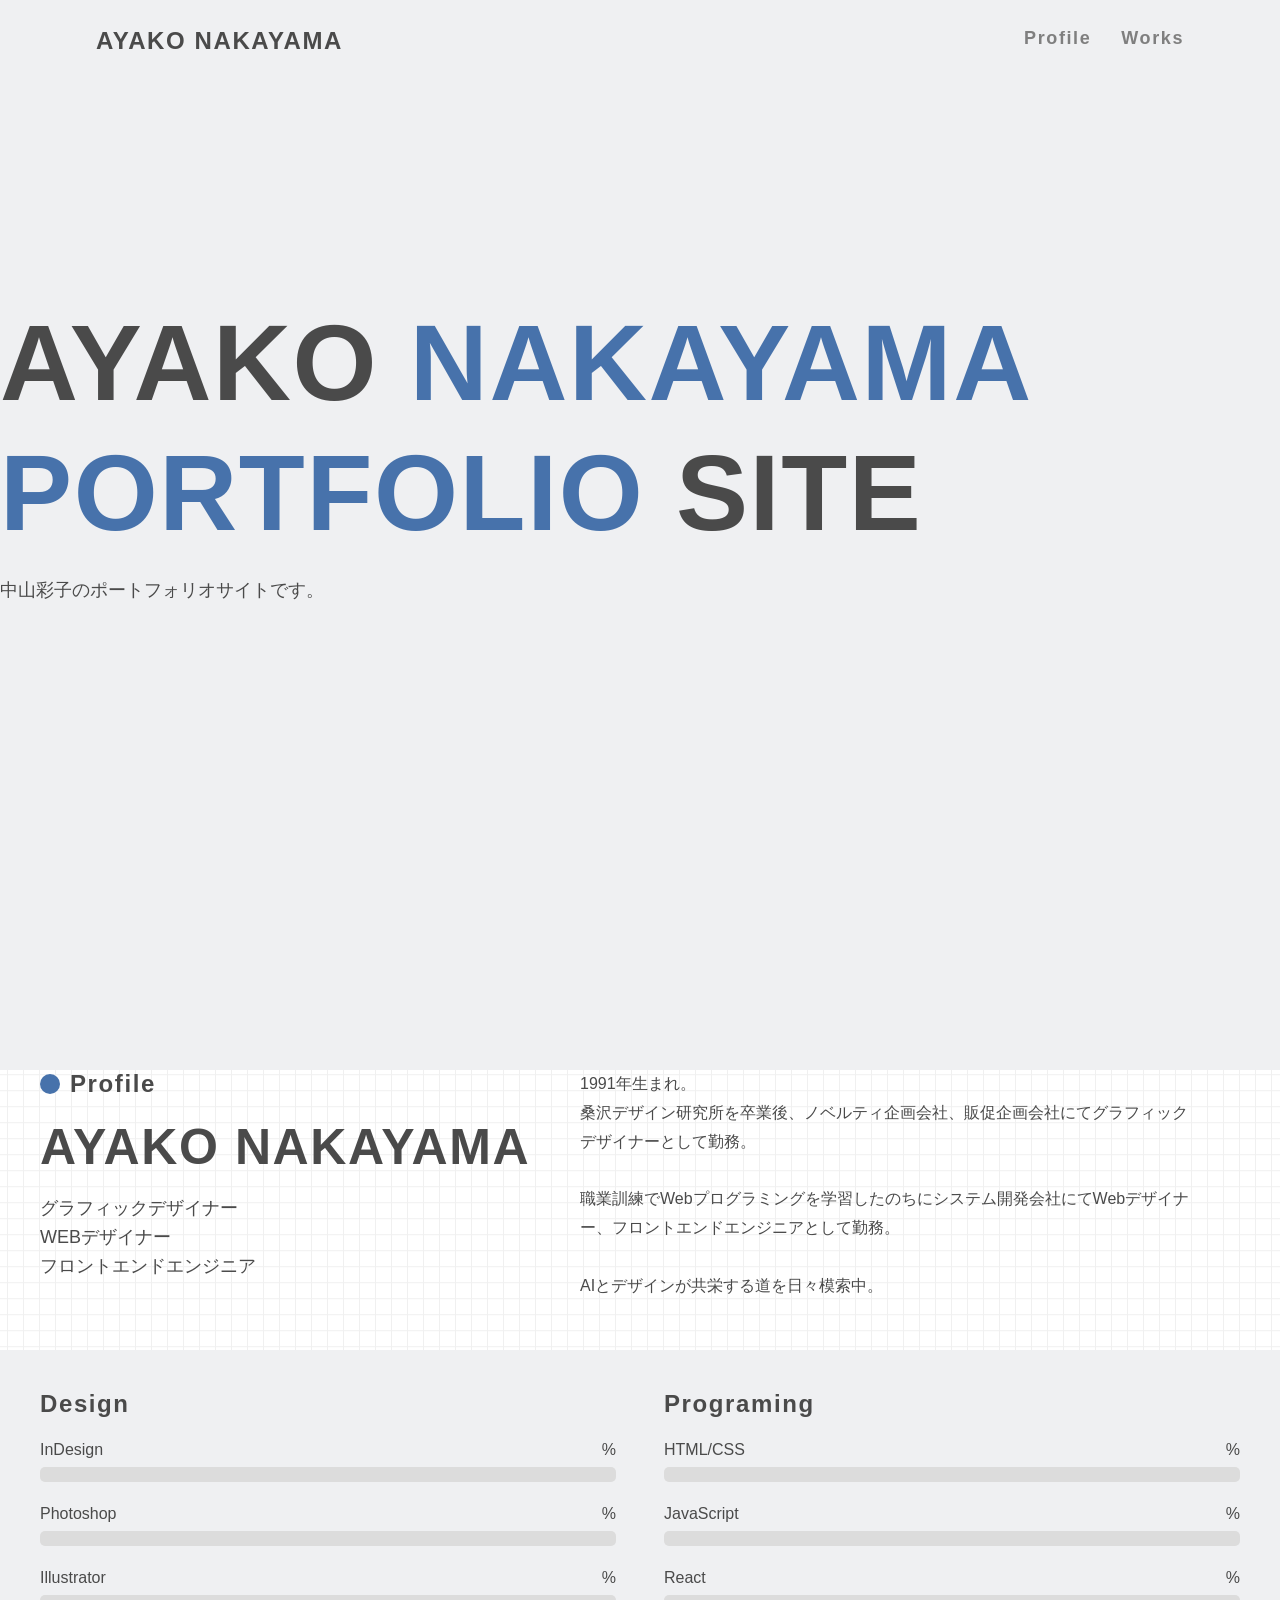
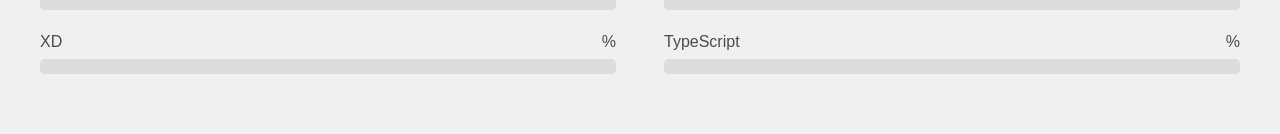
<file: index.html>
<!DOCTYPE html>
<html lang="ja">
<head>
    <meta charset="UTF-8">
    <meta name="viewport" content="width=device-width, initial-scale=1.0">
    <title>AYAKO NAKAYAMA PORTFOLIO SITE</title>
    <link rel="stylesheet" href="css/style.css">
</head>
<body>
    <header>
        <div class="logo">
            <h1><a href="index.html">AYAKO NAKAYAMA</a></h1>
        </div>
        <nav class="pc">
            <ul>
                <li><a href="#profile">Profile</a></li>
                <li><a href="#works">Works</a></li>
            </ul>
        </nav>
        <div class="hamburger">
            <span></span>
            <span></span>
            <span></span>
        </div>
        <nav class="menu-sp">
            <ul>
                <li><a href="#profile">Profile</a></li>
                <li><a href="#works">Works</a></li>
            </ul>
        </nav>
    </header>
    <main>
        <section class="top">
            <h2 class="">AYAKO <span class="blue">NAKAYAMA</span><br><span class="blue">PORTFOLIO</span> SITE</h2>
            <p>中山彩子のポートフォリオサイトです。</p>
        </section>
        <section id="profile" class="about-me">
            <div class="profile-content">
                <div class="pr-l">
                    <div class="profile-title">
                        <div class="profile-circle"></div>
                        <h3>Profile</h3>
                    </div>
                    <h2>AYAKO <span class="blue">NAKAYAMA</span></h2>
                    <p>グラフィックデザイナー</p>
                    <p>WEBデザイナー</p>
                    <p>フロントエンドエンジニア</p>
                </div>
                <div class="pr-r">
                    <p>1991年生まれ。<br>
                        桑沢デザイン研究所を卒業後、ノベルティ企画会社、販促企画会社にてグラフィックデザイナーとして勤務。<br>
                        <br>
                        職業訓練でWebプログラミングを学習したのちにシステム開発会社にてWebデザイナー、フロントエンドエンジニアとして勤務。<br>
                        <br>
                        AIとデザインが共栄する道を日々模索中。
                    </p>
                </div>
            </div>
            <div class="skills">
                <div class="skills-category">
                    <h4>Design</h4>
                    <div class="skill-item">
                        <div class="skill-info">
                            <span>InDesign</span>
                            <span class="skill-percentage countup">85</span>%
                        </div>
                        <div class="skill-bar-container">
                            <div class="skill-bar" data-proficiency="85"></div>
                        </div>
                    </div>
                    <div class="skill-item">
                        <div class="skill-info">
                            <span>Photoshop</span>
                            <span class="skill-percentage countup">85</span>%
                        </div>
                        <div class="skill-bar-container">
                            <div class="skill-bar" data-proficiency="85"></div>
                        </div>
                    </div>
                    <div class="skill-item">
                        <div class="skill-info">
                            <span>Illustrator</span>
                            <span class="skill-percentage countup">85</span>%
                        </div>
                        <div class="skill-bar-container">
                            <div class="skill-bar" data-proficiency="85"></div>
                        </div>
                    </div>
                    <div class="skill-item">
                        <div class="skill-info">
                            <span>XD</span>
                            <span class="skill-percentage countup">85</span>%
                        </div>
                        <div class="skill-bar-container">
                            <div class="skill-bar" data-proficiency="85"></div>
                        </div>
                    </div>
                </div>
                <div class="skills-category">
                    <h4>Programing</h4>
                    <div class="skill-item">
                        <div class="skill-info">
                            <span>HTML/CSS</span>
                            <span class="skill-percentage countup">85</span>%
                        </div>
                        <div class="skill-bar-container">
                            <div class="skill-bar" data-proficiency="85"></div>
                        </div>
                    </div>
                    <div class="skill-item">
                        <div class="skill-info">
                            <span>JavaScript</span>
                            <span class="skill-percentage countup">85</span>%
                        </div>
                        <div class="skill-bar-container">
                            <div class="skill-bar" data-proficiency="85"></div>
                        </div>
                    </div>
                    <div class="skill-item">
                        <div class="skill-info">
                            <span>React</span>
                            <span class="skill-percentage countup">85</span>%
                        </div>
                        <div class="skill-bar-container">
                            <div class="skill-bar" data-proficiency="85"></div>
                        </div>
                    </div>
                    <div class="skill-item">
                        <div class="skill-info">
                            <span>TypeScript</span>
                            <span class="skill-percentage countup">85</span>%
                        </div>
                        <div class="skill-bar-container">
                            <div class="skill-bar" data-proficiency="85"></div>
                        </div>
                    </div>
                </div>
            </div>
        </section>
    </main>
    <script src="js/script.js"></script>
</body>
</html>
</file>
<file: css/style.css>
@charset "UTF-8";

* {
    padding: 0;
    margin: 0;
    box-sizing: border-box;
    font-family: Arial, YuGothic, "Yu Gothic", "游ゴシック", "游ゴシック体", "ヒラギノ角ゴ Pro W3", "Hiragino Kaku Gothic Pro", メイリオ, Meiryo, sans-serif;
}

.about-me,
.hello {
    background-image: linear-gradient(0deg, transparent calc(100% - 1px), #f0f0f0 calc(100% - 1px)),
        linear-gradient(90deg, transparent calc(100% - 1px), #f0f0f0 calc(100% - 1px));
    background-size: 16px 16px;
    background-repeat: repeat;
    background-position: center center;
}

html,
body {
    margin: 0 auto;
    scroll-behavior: smooth;
    background: #EFF0F2;
    color: #e6004d;
    animation: fadein 1s forwards;
}

@keyframes fadein {
    0% {
        opacity: 0.5
    }

    100% {
        opacity: 1
    }
}

body {
    width: 100%;
    /* max-width: 1600px; */
    margin: 0 auto;
    height: 100%;

}

li {
    list-style: none;
}

a {
    color: #e6004d;
    font-weight: bold;
}

header {
    display: flex;
    justify-content: space-between;
    align-items: center;
    width: 85%;
    max-width: 1600px;
    position: fixed;
    top: 0;
    left: 0;
    right: 0;
    margin: 0 auto;
    padding: 20px 0;
    z-index: 10;
}

.logo h1 a {
    font-family: Arial, sans-serif;
    font-size: 24px;
    color: #4a4a4a;
    text-decoration: none;
    letter-spacing: 0.1rem;
}

nav.pc ul {
    display: flex;
    gap: 30px;
}

nav.pc ul li a {
    font-family: Arial, sans-serif;
    font-size: 18px;
    color: #7f7f7f;
    text-decoration: none;
    letter-spacing: 0.1rem;
}

.logo.to-top {
    width: 10%;
    padding-top: 23px;
    z-index: 11;
    transition: 0.5s;
}

.profile-title {
    display: flex;
    align-items: center;
    margin-bottom: 20px;
}

.profile-circle {
    width: 20px;
    height: 20px;
    background-color: #4772AB;
    border-radius: 50%;
    margin-right: 10px;
}

.profile-title h3 {
    font-size: 24px;
    color: #4a4a4a;
    font-weight: bold;
    letter-spacing: 0.1rem;
}

.hamburger {
    display: none;
    margin: 40px;
    right: 0;
    cursor: pointer;
    flex-direction: column;
    justify-content: space-around;
    width: 90px;
    height: 30px;
    z-index: 20;
}

.hamburger span {
    display: block;
    background: #e6004d;
    height: 3px;
    width: 100%;
    border-radius: 5px;
    transition: all 0.3s;
}

.hamburger.active span:nth-child(1) {
    transform: rotate(45deg) translate(5px, 5px);
}

.hamburger.active span:nth-child(2) {
    opacity: 0;
}

.hamburger.active span:nth-child(3) {
    transform: rotate(-45deg) translate(5px, -5px);
}

.menu-sp {
    display: none;
    position: fixed;
    top: 0;
    right: 0;
    width: 100%;
    height: 100%;
    background: #f0d8d8;
    z-index: 15;
    flex-direction: column;
    align-items: center;
    justify-content: center;
}

.menu-sp.active {
    display: flex;
}

.menu-sp ul {
    list-style: none;
    text-align: center;
}

.menu-sp li {
    margin: 20px 0;
}

.menu-sp a {
    color: #e6004d;
    font-size: 24px;
}

.top {
    height: 100vh;
    display: flex;
    flex-direction: column;
    justify-content: center;
    align-items: flex-start;
    text-align: left;
    width: 85%;
}

.top h2 {
    font-family: Arial, sans-serif;
    font-size: 108px;
    color: #4a4a4a;
    line-height: 1.2;
    margin-bottom: 20px;
    letter-spacing: 0.1rem;
}

.top h2 .blue {
    color: #4772AB;
}

.top p {
    font-size: 18px;
    color: #4a4a4a;
}

.profile-content {
    display: flex;
    justify-content: space-between;
    margin-bottom: 50px;
    padding: 0 40px;
}

.about-me {
    display: block;
    /* Changed from flex to block as content inside is wrapped in .profile-content */
    background-color: #FFF;
    margin-top: 170px;

    position: relative;
}

.pr-l {
    width: 45%;
}

.pr-l h2 {
    font-family: Arial, sans-serif;
    font-size: 50px;
    color: #4a4a4a;
    letter-spacing: 0.1rem;
    margin-bottom: 20px;
}

.pr-l p {
    font-size: 18px;
    color: #4a4a4a;
    margin-bottom: 5px;
}

.pr-r {
    width: 55%;
    padding-right: 40px;
    text-align: left;
}

.pr-r p {
    font-family: YuGothic, "Yu Gothic", "游ゴシック", "游ゴシック体", "ヒラギノ角ゴ Pro W3", "Hiragino Kaku Gothic Pro", メイリオ, Meiryo, sans-serif;
    font-size: 16px;
    color: #4a4a4a;
    line-height: 1.8;
}

.about-me h2,
.works h2,
.thanks h2 {
    font-size: 50px;
}

.skills {
    display: flex;
    justify-content: space-between;
    background-color: #EFF0F2;
    padding: 40px;
}

.skills-category {
    width: 48%;
}

.skills-category h4 {
    font-family: Arial, sans-serif;
    font-size: 24px;
    color: #4a4a4a;
    margin-bottom: 20px;
    letter-spacing: 0.1rem;
}

.skill-item {
    margin-bottom: 20px;
}

.skill-info {
    display: flex;
    justify-content: space-between;
    font-size: 16px;
    line-height: 1.5;
    color: #4a4a4a;
    margin-bottom: 5px;
}

.skill-percentage {
    opacity: 0;
    transition: opacity 0.6s;
}

.skill-bar-container {
    position: relative;
    width: 100%;
    height: 15px;
    background-color: #dcdcdc;
    overflow: hidden;
    border-radius: 5px;
}

.skill-bar {
    position: absolute;
    top: 0;
    left: 0;
    height: 100%;
    width: 0;
    background-color: #4772AB;
    transition: width 3s cubic-bezier(0.22, 1, 0.36, 1);
    border-radius: 5px;
}

.works,
.hello,
.thanks {
    width: 100%;
    margin-top: 170px;
    background-color: #EFF0F2;
    padding: 0 40px;
}

.works h3 {
    font-size: 90px;
    opacity: 0.3;
    margin-bottom: -70px;
    text-align: center;
}

.hello {
    padding: 20px 0;
    font-size: 120%;
    line-height: 4.2em;
}

footer {
    font-size: 20px;
    padding: 30px;
    text-align: center;
    border-top: 3px #e6004d solid;
}

.sp,
.menu.sp,
.to-top .d-logo.sp,
.menu-sp {
    display: none;
}

.frame-in {
    opacity: 0;
    transform: translateY(100px);
    transition: opacity 0.6s ease-out, transform 0.6s ease-out;
}

.frame-in.show {
    opacity: 1;
    transform: translateY(0);
}

.gallery {
    display: flex;
    flex-wrap: wrap;
    gap: 10px;
    justify-content: center;
    margin-bottom: 200px;
}

.gallery img {
    width: auto;
    height: 240px;
    object-fit: cover;
    cursor: pointer;
    border-radius: 5px;
    transition: transform 0.2s, opacity 0.8s ease-out, transform 0.8s ease-out;
    opacity: 0;
    transform: translateY(30px);
}

.gallery img.visible {
    opacity: 1;
    transform: translateY(0);
}

.gallery img:hover {
    transform: scale(1.1);
}

.modal {
    display: none;
    position: fixed;
    top: 0;
    left: 0;
    width: 100%;
    height: 100%;
    background: rgba(0, 0, 0, 0.8);
    justify-content: center;
    align-items: center;
}

.modal img {
    max-width: 90%;
    max-height: 90%;
    border-radius: 5px;
}

.modal.active {
    display: flex;
    z-index: 9999;
    flex-direction: column;
}

p.caption {
    color: #FFF;
    padding: 20px;
    font-weight: bold;
}

.arrow {
    position: absolute;
    top: 50%;
    transform: translateY(-50%);
    background: rgba(255, 255, 255, 0.5);
    color: black;
    border: none;
    padding: 10px;
    font-size: 24px;
    cursor: pointer;
}

.prev {
    left: 10px;
}

.next {
    right: 10px;
}

.works-boxies{
    width: 100%;
    padding: 70px 100px;
    display: flex;
    justify-content: space-between;
    flex-wrap: wrap;
    align-items: flex-start;
    background: #FFF;
    margin-bottom: 200px;
    position: relative;
}
.works-box{
    width: 25%;
    opacity: 0;
    transform: translateY(30px);
    transition: opacity 1s ease-out, transform 1s ease-out;
}
.works-box.fade-in {
    opacity: 1;
    transform: translateY(0);
}
.works-boxies > img{
    width: 15px;
    position: absolute;
}
.works-boxies h5{
    font-size: 150%;
    border-bottom: 3px solid;
    margin-bottom: 20px;
    padding-bottom: 10px;
    text-align: center;
}
.works-box p{
    font-size: 110%;
}
.kira-1{
    left: 33%; bottom: 50%;
}
.kira-2{
    right: 33%; bottom: 50%;
}
.thanks p{
    font-size: 120%;
}
@media screen and (max-width:768px) {
    body,
    header {
        width: 90%;
    }

    .sp,
    .menu.sp,
    .about-me,
    .works,
    .thanks{
        display: block;
    }

    .pr-l,
    .pr-r{
        width: 100%;
    }

    .pr-r p {
        font-size: 90%;
    }

    .pc {
        display: none;
    }

    header {
        padding-left: 0;
    }

    nav ul {
        padding: 20px 0;
        display: block;
        border: none;
        transition: 0.5s;
    }

    .menu-sp ul li a {
        transition: 0.5s;
        font-size: 200%;
    }

    .logo.to-top {
        padding-top: 36px;
        padding-left: 0;
    }

    .logo.d-none {
        display: block;
        width: 134px;
        padding: 2%;
        padding-top: 36px;
        padding-left: 0;
        z-index: 11;
        background-color: #f0d8d8;
    }

    .hamburger {
        display: flex;
        position: fixed;
    }

    .menu.pc {
        display: none;
    }

    .about-me .ki1,
    .about-me .ki2 {
        left: 0 !important;
    }

    .about-me .ki2 {
        left: 90px !important;
    }

    .kira-1{
        top: 33%; left: 50%;
    }
    .kira-2{
        left: 50%; bottom: 35%;
    }

    .gallery img {
        width: 116px;
        width: calc((100vw - 87px) / 3);
        height: auto;

    }
    .thanks p{
        text-align: left;
    }
}
</file>
